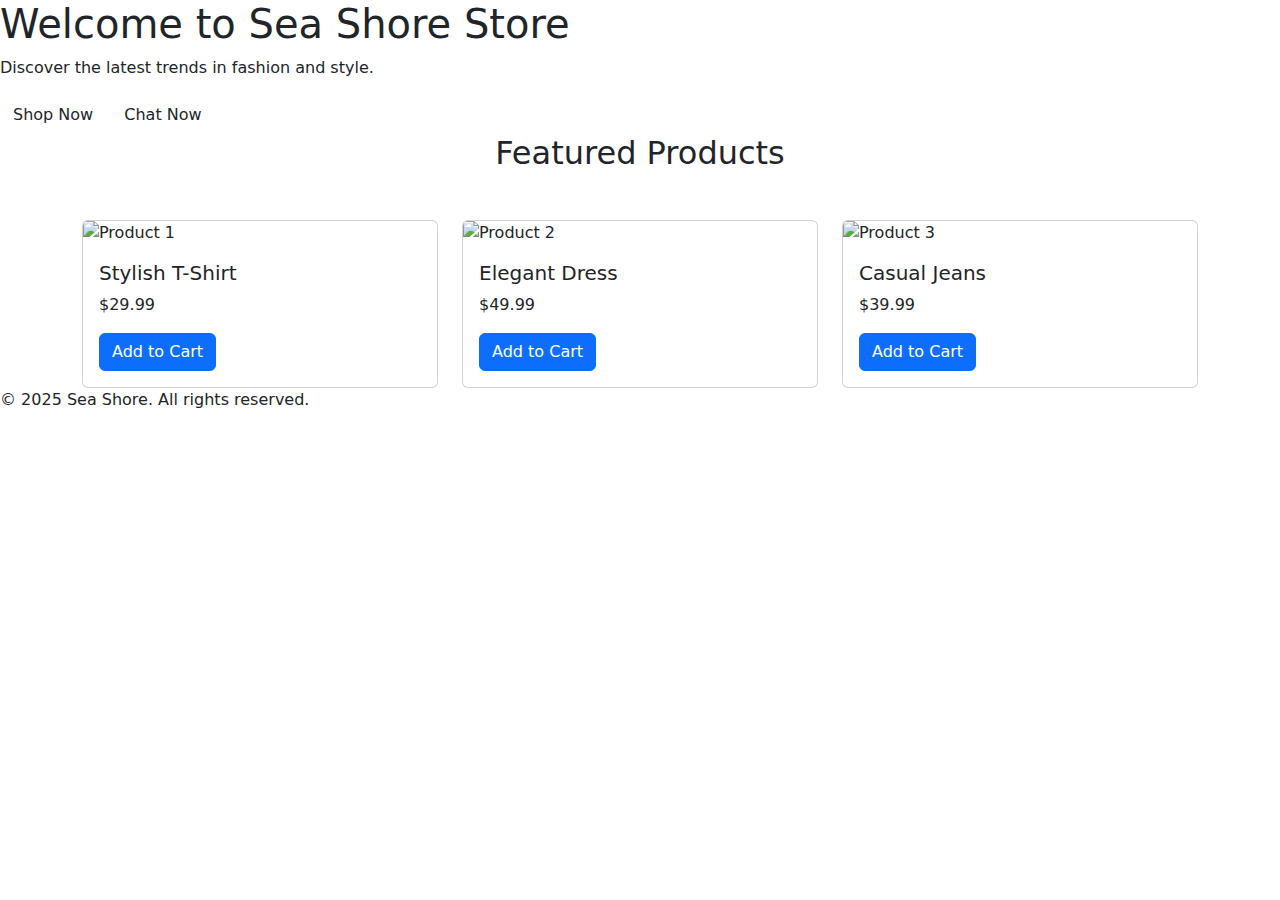
<file: src/main/resources/templates/index.html>
<!DOCTYPE html>
<html xmlns:th="http://www.thymeleaf.org">
<head>
    <meta charset="UTF-8">
    <meta name="viewport" content="width=device-width, initial-scale=1.0">
    <title>Sea Shore Store - Home</title>
    
    <!-- Bootstrap CSS -->
    <link href="https://cdn.jsdelivr.net/npm/bootstrap@5.3.0-alpha1/dist/css/bootstrap.min.css" rel="stylesheet">
    
    <!-- Font Awesome for Icons -->
    <link rel="stylesheet" href="https://cdnjs.cloudflare.com/ajax/libs/font-awesome/6.4.0/css/all.min.css">
    
    <!-- Custom CSS -->
    <link rel="stylesheet" th:href="@{/css/index.css}">
</head>
<body>

    <!-- Navbar -->
    <div th:replace="fragments/navbar :: nav"></div>

    <!-- Hero Section -->
    <section class="hero-section">
        <div class="hero-content">
            <h1>Welcome to Sea Shore Store</h1>
            <p>Discover the latest trends in fashion and style.</p>
            <div class="hero-buttons">
                <a href="/shopview" class="btn btn-shop-now">Shop Now</a>
                <a href="/chatview" class="btn btn-chat-now">Chat Now</a>
            </div>
        </div>
    </section>

    <!-- Featured Products Section -->
    <div class="featured-products">
        <div class="container">
            <h2 class="text-center mb-5">Featured Products</h2>
            <div class="row">
                <div class="col-md-4">
                    <div class="card product-card">
                        <img th:src="@{/images/tshirt1.jpg}" class="card-img-top" alt="Product 1">
                        <div class="card-body">
                            <h5 class="card-title">Stylish T-Shirt</h5>
                            <p class="card-text">$29.99</p>
                            <a href="#" class="btn btn-primary">Add to Cart</a>
                        </div>
                    </div>
                </div>
                <div class="col-md-4">
                    <div class="card product-card">
                        <img th:src="@{/images/Dress.jpg}" class="card-img-top" alt="Product 2">
                        <div class="card-body">
                            <h5 class="card-title">Elegant Dress</h5>
                            <p class="card-text">$49.99</p>
                            <a href="#" class="btn btn-primary">Add to Cart</a>
                        </div>
                    </div>
                </div>
                <div class="col-md-4">
                    <div class="card product-card">
                        <img th:src="@{/images/Jeans1.jpg}" class="card-img-top" alt="Product 3">
                        <div class="card-body">
                            <h5 class="card-title">Casual Jeans</h5>
                            <p class="card-text">$39.99</p>
                            <a href="#" class="btn btn-primary">Add to Cart</a>
                        </div>
                    </div>
                </div>
            </div>
        </div>
    </div>

    <!-- Footer -->
    <footer class="footer">
        <div class="footer-container">
            <p>&copy; 2025 Sea Shore. All rights reserved.</p>
        </div>
    </footer>

    

    <!-- Bootstrap JS -->
    <script src="https://cdn.jsdelivr.net/npm/bootstrap@5.3.0-alpha1/dist/js/bootstrap.bundle.min.js"></script>
</body>
</html>
</file>
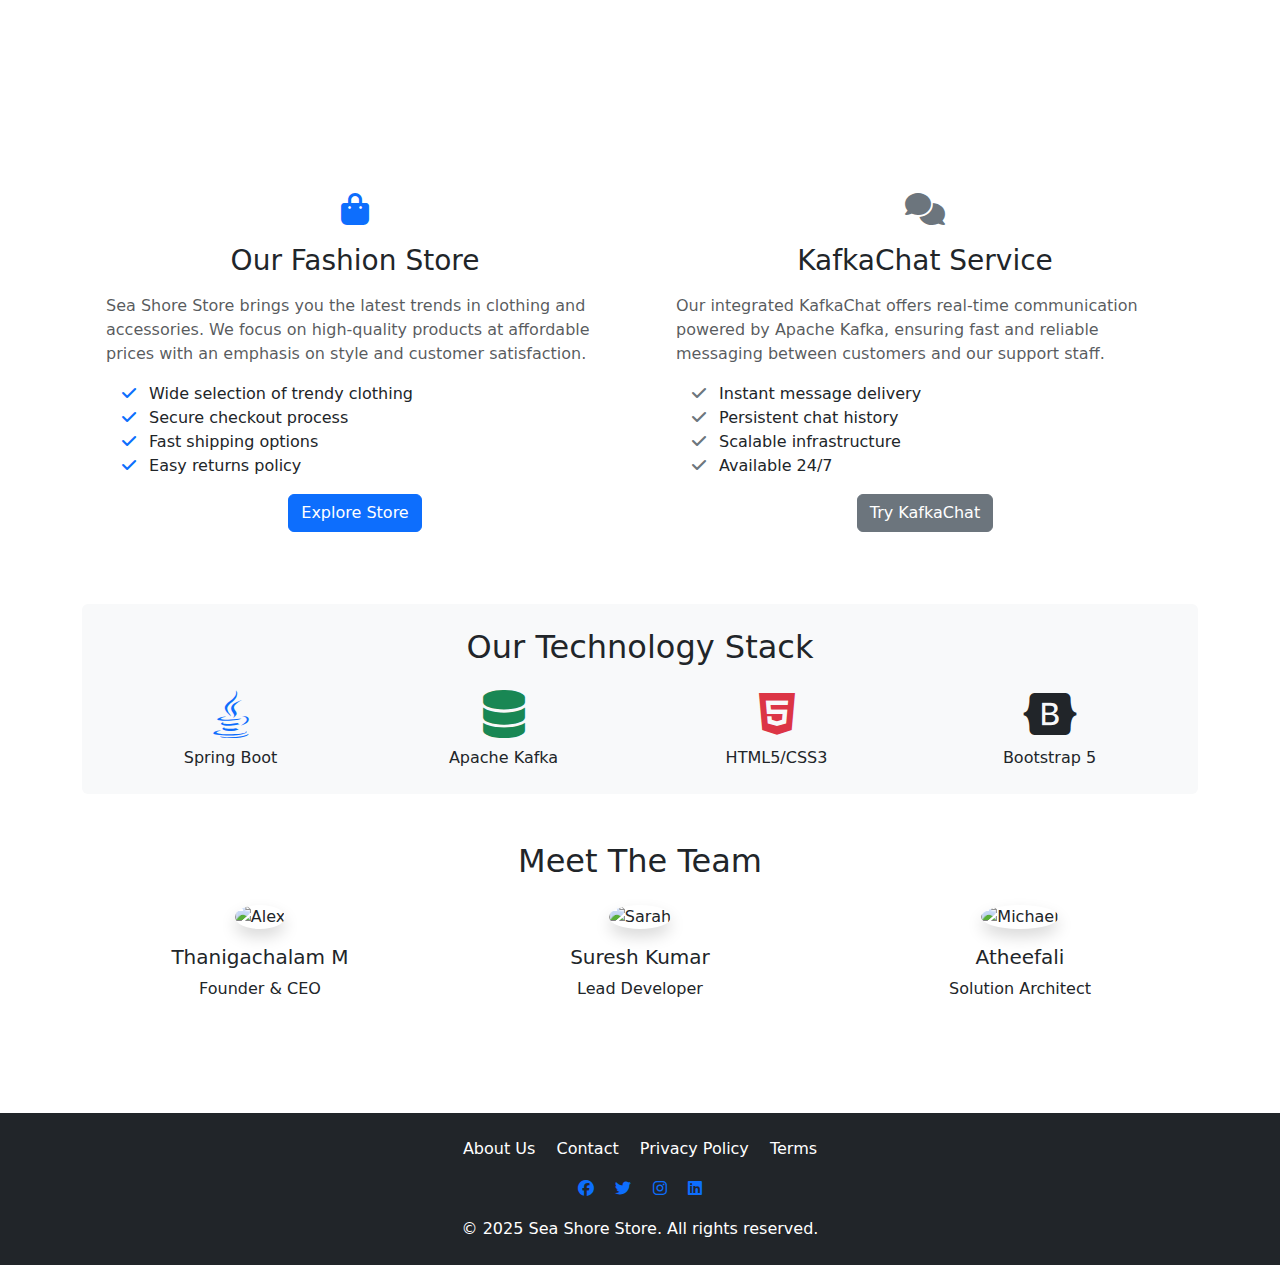
<file: src/main/resources/templates/about.html>
<!DOCTYPE html>
<html xmlns:th="http://www.thymeleaf.org" lang="en">
<head>
    <meta charset="UTF-8">
    <meta name="viewport" content="width=device-width, initial-scale=1.0">
    <title>About - Sea Shore Store</title>

    <!-- Bootstrap CSS -->
    <link href="https://cdn.jsdelivr.net/npm/bootstrap@5.3.0-alpha1/dist/css/bootstrap.min.css" rel="stylesheet">

    <!-- Font Awesome -->
    <link rel="stylesheet" href="https://cdnjs.cloudflare.com/ajax/libs/font-awesome/6.4.0/css/all.min.css">

    <!-- Custom CSS -->
    <link rel="stylesheet" th:href="@{/css/index.css}">
    <link rel="stylesheet" th:href="@{/css/about.css}">
</head>
<body>

<!-- Navbar -->
<div th:replace="fragments/navbar :: nav"></div>

<!-- Hero Section -->
<section class="hero-section about-hero text-white text-center d-flex align-items-center justify-content-center">
    <div>
        <h1 class="display-4 fw-bold">About Sea Shore Store</h1>
        <p class="lead">Your premier destination for fashion and real-time customer service</p>
    </div>
</section>

<!-- About Section -->
<div class="container py-5">
    <div class="row g-4">
        <!-- Fashion Store -->
        <div class="col-md-6">
            <div class="about-card p-4 h-100">
                <div class="text-center mb-3">
                    <i class="fas fa-shopping-bag fa-2x text-primary"></i>
                </div>
                <h3 class="text-center mb-3">Our Fashion Store</h3>
                <p class="text-muted">
                    Sea Shore Store brings you the latest trends in clothing and accessories. We focus on high-quality products at affordable prices with an emphasis on style and customer satisfaction.
                </p>
                <ul class="list-unstyled ps-3">
                    <li><i class="fas fa-check text-primary me-2"></i> Wide selection of trendy clothing</li>
                    <li><i class="fas fa-check text-primary me-2"></i> Secure checkout process</li>
                    <li><i class="fas fa-check text-primary me-2"></i> Fast shipping options</li>
                    <li><i class="fas fa-check text-primary me-2"></i> Easy returns policy</li>
                </ul>
                <div class="text-center mt-3">
                    <a href="/shopview" class="btn btn-primary">Explore Store</a>
                </div>
            </div>
        </div>

        <!-- Kafka Chat -->
        <div class="col-md-6">
            <div class="about-card p-4 h-100">
                <div class="text-center mb-3">
                    <i class="fas fa-comments fa-2x text-secondary"></i>
                </div>
                <h3 class="text-center mb-3">KafkaChat Service</h3>
                <p class="text-muted">
                    Our integrated KafkaChat offers real-time communication powered by Apache Kafka, ensuring fast and reliable messaging between customers and our support staff.
                </p>
                <ul class="list-unstyled ps-3">
                    <li><i class="fas fa-check text-secondary me-2"></i> Instant message delivery</li>
                    <li><i class="fas fa-check text-secondary me-2"></i> Persistent chat history</li>
                    <li><i class="fas fa-check text-secondary me-2"></i> Scalable infrastructure</li>
                    <li><i class="fas fa-check text-secondary me-2"></i> Available 24/7</li>
                </ul>
                <div class="text-center mt-3">
                    <a href="/chatview" class="btn btn-secondary">Try KafkaChat</a>
                </div>
            </div>
        </div>
    </div>

    <!-- Tech Stack -->
    <div class="technology-section mt-5 p-4 rounded bg-light text-center">
        <h2 class="mb-4">Our Technology Stack</h2>
        <div class="row g-4">
            <div class="col-6 col-md-3">
                <i class="fab fa-java fa-3x text-primary mb-2"></i>
                <p class="mb-0">Spring Boot</p>
            </div>
            <div class="col-6 col-md-3">
                <i class="fas fa-database fa-3x text-success mb-2"></i>
                <p class="mb-0">Apache Kafka</p>
            </div>
            <div class="col-6 col-md-3">
                <i class="fab fa-html5 fa-3x text-danger mb-2"></i>
                <p class="mb-0">HTML5/CSS3</p>
            </div>
            <div class="col-6 col-md-3">
                <i class="fab fa-bootstrap fa-3x text-purple mb-2"></i>
                <p class="mb-0">Bootstrap 5</p>
            </div>
        </div>
    </div>

    <!-- Team Section -->
    <div class="team-section mt-5 text-center">
        <h2 class="mb-4">Meet The Team</h2>
        <div class="row g-4 justify-content-center">
            <div class="col-md-4">
                <div class="team-member">
                    <img th:src="@{/images/ThanigachalamM.jpg}" class="rounded-circle shadow" width="150" height="150" alt="Alex">
                    <h5 class="mt-3">Thanigachalam M</h5>
                    <p class="textm">Founder & CEO</p>
                </div>
            </div>
            <div class="col-md-4">
                <div class="team-member">
                    <img th:src="@{/images/Suresh1.jpg}" class="rounded-circle shadow" width="150" height="150" alt="Sarah">
                    <h5 class="mt-3">Suresh Kumar</h5>
                    <p class="textm">Lead Developer</p>
                </div>
            </div>
            <div class="col-md-4">
                <div class="team-member">
                    <img th:src="@{/images/Black.jpg}" class="rounded-circle shadow" width="150" height="150" alt="Michael">
                    <h5 class="mt-3">Atheefali</h5>
                    <p class="textm">Solution Architect</p>
                </div>
            </div>
        </div>
    </div>
</div>

<!-- Footer -->
<footer class="footer mt-5 py-4 bg-dark text-white text-center">
    <div class="container">
        <div class="footer-links mb-3">
            <a href="/about" class="text-white text-decoration-none mx-2">About Us</a>
            <a href="/contact" class="text-white text-decoration-none mx-2">Contact</a>
            <a href="/privacy" class="text-white text-decoration-none mx-2">Privacy Policy</a>
            <a href="/terms" class="text-white text-decoration-none mx-2">Terms</a>
        </div>
        <div class="social-icons mb-3">
            <a href="#"><i class="fab fa-facebook mx-2"></i></a>
            <a href="#"><i class="fab fa-twitter mx-2"></i></a>
            <a href="#"><i class="fab fa-instagram mx-2"></i></a>
            <a href="#"><i class="fab fa-linkedin mx-2"></i></a>
        </div>
        <p class="mb-0">&copy; 2025 Sea Shore Store. All rights reserved.</p>
    </div>
</footer>

<!-- Bootstrap JS -->
<script src="https://cdn.jsdelivr.net/npm/bootstrap@5.3.0-alpha1/dist/js/bootstrap.bundle.min.js"></script>
</body>
</html>
</file>
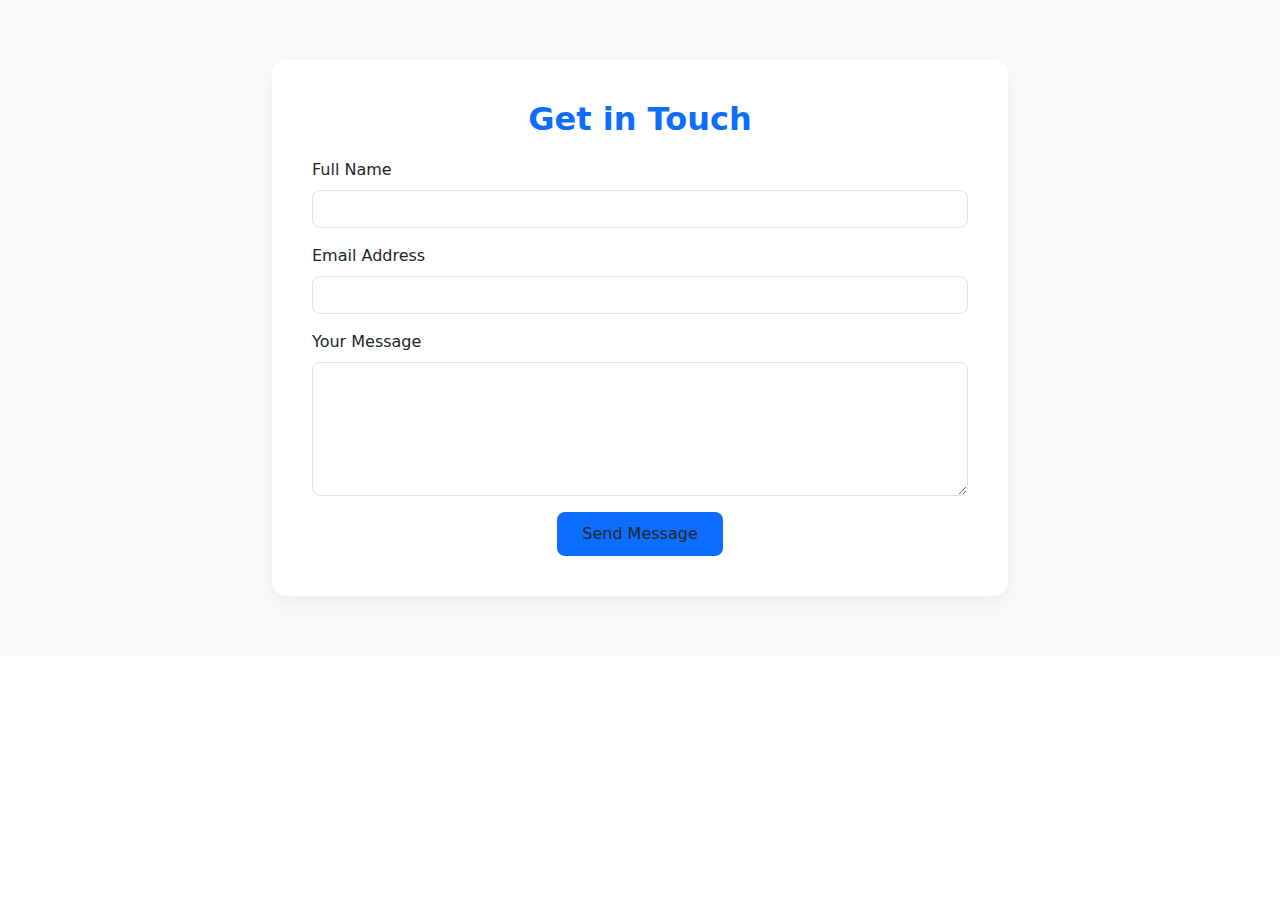
<file: src/main/resources/templates/contact.html>
<!DOCTYPE html>
<html xmlns:th="http://www.thymeleaf.org" lang="en">
<head>
    <meta charset="UTF-8">
    <title>Contact Us - Sea Shore Store</title>
    <link href="https://cdn.jsdelivr.net/npm/bootstrap@5.3.0-alpha1/dist/css/bootstrap.min.css" rel="stylesheet">
    <link rel="stylesheet" href="https://cdnjs.cloudflare.com/ajax/libs/font-awesome/6.4.0/css/all.min.css">
    <style>
        .contact-section {
            padding: 60px 0;
            background-color: #f8f9fa;
        }

        .contact-card {
            background: white;
            padding: 40px;
            border-radius: 15px;
            box-shadow: 0 8px 20px rgba(0,0,0,0.05);
        }

        .contact-card h2 {
            margin-bottom: 20px;
            font-weight: 600;
            color: #0d6efd;
        }

        .form-control {
            border-radius: 8px;
        }

        .btn-send {
            background-color: #0d6efd;
            border: none;
            padding: 10px 25px;
            border-radius: 8px;
            font-weight: 500;
        }

        .btn-send:hover {
            background-color: #084298;
        }
    </style>
</head>
<body>

<!-- Navbar -->
<div th:replace="fragments/navbar :: nav"></div>

<!-- Contact Section -->
<section class="contact-section">
    <div class="container">
        <div class="row justify-content-center">
            <div class="col-lg-8">
                <div class="contact-card">
                    <h2 class="text-center">Get in Touch</h2>
                    <form th:action="@{/contact}" method="post">
                        <div class="mb-3">
                            <label for="name" class="form-label">Full Name</label>
                            <input type="text" class="form-control" id="name" name="name" required>
                        </div>
                        <div class="mb-3">
                            <label for="email" class="form-label">Email Address</label>
                            <input type="email" class="form-control" id="email" name="email" required>
                        </div>
                        <div class="mb-3">
                            <label for="message" class="form-label">Your Message</label>
                            <textarea class="form-control" id="message" name="message" rows="5" required></textarea>
                        </div>
                        <div class="text-center">
                            <button type="submit" class="btn btn-send">Send Message</button>
                        </div>
                    </form>
                </div>
            </div>
        </div>
    </div>
</section>

<!-- Footer -->
<div th:replace="fragments/footer :: footer"></div>

<script src="https://cdn.jsdelivr.net/npm/bootstrap@5.3.0-alpha1/dist/js/bootstrap.bundle.min.js"></script>
</body>
</html>
</file>
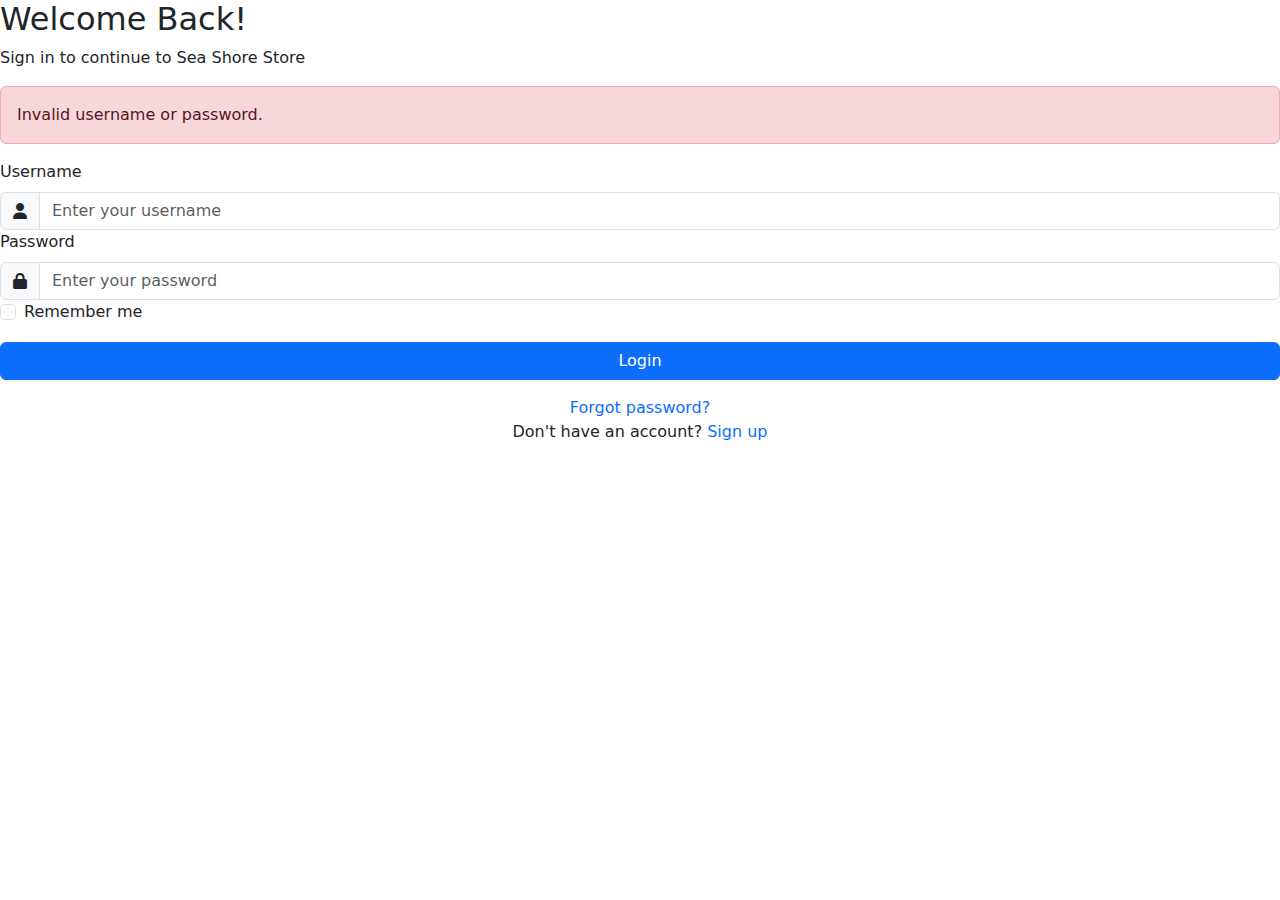
<file: src/main/resources/templates/login.html>
<!DOCTYPE html>
<html xmlns:th="http://www.thymeleaf.org">
<head>
    <meta charset="UTF-8">
    <meta name="viewport" content="width=device-width, initial-scale=1.0">
    <title>Login - Sea Shore Store</title>
    
    <!-- Bootstrap CSS -->
    <link href="https://cdn.jsdelivr.net/npm/bootstrap@5.3.0-alpha1/dist/css/bootstrap.min.css" rel="stylesheet">
    
    <!-- Font Awesome for Icons -->
    <link rel="stylesheet" href="https://cdnjs.cloudflare.com/ajax/libs/font-awesome/6.4.0/css/all.min.css">
    
    <!-- Custom CSS -->
    <link rel="stylesheet" th:href="@{/css/login.css}">
</head>
<body>
    <div class="login-container">
        <div class="login-card">
            <div class="login-header">
                <h2>Welcome Back!</h2>
                <p>Sign in to continue to Sea Shore Store</p>
            </div>
            <div class="login-body">
                <form th:action="@{/login}" method="post">
                    <!-- Error Message -->
                    <div th:if="${param.error}" class="alert alert-danger">
                        Invalid username or password.
                    </div>

                    <!-- Username Field -->
                    <div class="form-group">
                        <label for="username" class="form-label">Username</label>
                        <div class="input-group">
                            <span class="input-group-text"><i class="fas fa-user"></i></span>
                            <input type="text" class="form-control" id="username" name="username" placeholder="Enter your username" required>
                        </div>
                    </div>

                    <!-- Password Field -->
                    <div class="form-group">
                        <label for="password" class="form-label">Password</label>
                        <div class="input-group">
                            <span class="input-group-text"><i class="fas fa-lock"></i></span>
                            <input type="password" class="form-control" id="password" name="password" placeholder="Enter your password" required>
                        </div>
                    </div>

                    <!-- Remember Me Checkbox -->
                    <div class="form-check">
                        <input type="checkbox" class="form-check-input" id="rememberMe">
                        <label class="form-check-label" for="rememberMe">Remember me</label>
                    </div>

                    <!-- Submit Button -->
                    <button type="submit" class="btn btn-primary w-100 mt-3">Login</button>

                    <!-- Forgot Password Link -->
                    <div class="text-center mt-3">
                        <a href="#" class="text-decoration-none">Forgot password?</a>
                    </div>
                </form>
            </div>
            <div class="login-footer">
                <p class="text-center">Don't have an account? <a href="/register" class="text-decoration-none">Sign up</a></p>
            </div>
        </div>
    </div>

    <!-- Bootstrap JS -->
    <script src="https://cdn.jsdelivr.net/npm/bootstrap@5.3.0-alpha1/dist/js/bootstrap.bundle.min.js"></script>
</body>
</html>
</file>
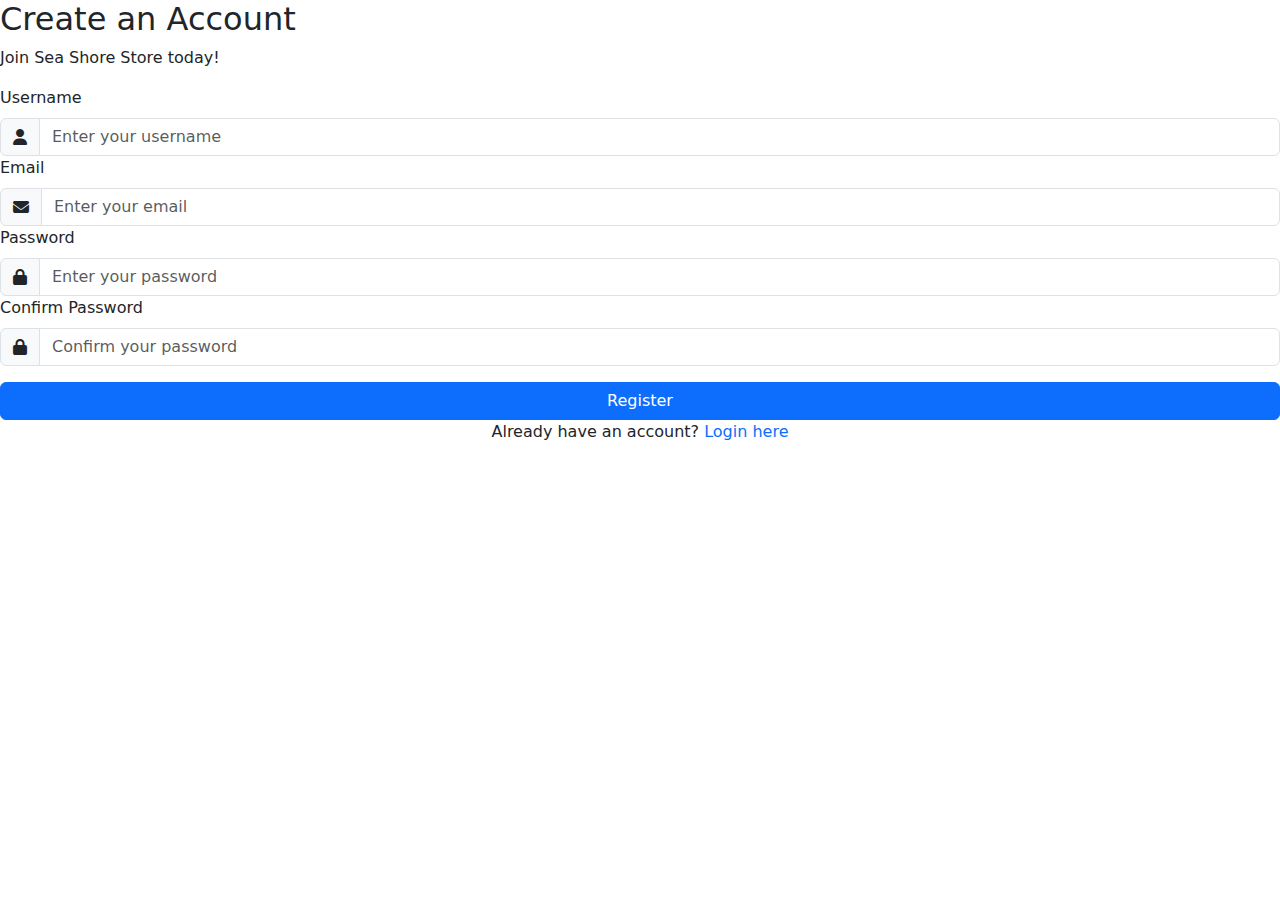
<file: src/main/resources/templates/register.html>
<!DOCTYPE html>
<html xmlns:th="http://www.thymeleaf.org">
<head>
    <meta charset="UTF-8">
    <meta name="viewport" content="width=device-width, initial-scale=1.0">
    <title>Register - Sea Shore Store</title>
    
    <!-- Bootstrap CSS -->
    <link href="https://cdn.jsdelivr.net/npm/bootstrap@5.3.0-alpha1/dist/css/bootstrap.min.css" rel="stylesheet">
    
    <!-- Font Awesome for Icons -->
    <link rel="stylesheet" href="https://cdnjs.cloudflare.com/ajax/libs/font-awesome/6.4.0/css/all.min.css">
    
    <!-- Custom CSS -->
    <link rel="stylesheet" th:href="@{/css/login.css}">
</head>
<body>
    <div class="login-container">
        <div class="login-card">
            <div class="login-header">
                <h2>Create an Account</h2>
                <p>Join Sea Shore Store today!</p>
            </div>
            <div class="login-body">
                <form th:action="@{/register}" method="post">
                    <!-- CSRF Token -->
                    <input type="hidden" th:name="${_csrf.parameterName}" th:value="${_csrf.token}" />

                    <!-- Username Field -->
                    <div class="form-group">
                        <label for="username" class="form-label">Username</label>
                        <div class="input-group">
                            <span class="input-group-text"><i class="fas fa-user"></i></span>
                            <input type="text" class="form-control" id="username" name="username" placeholder="Enter your username" required>
                        </div>
                    </div>
                    
                    <!-- Email Field -->
<div class="form-group">
    <label for="email" class="form-label">Email</label>
    <div class="input-group">
        <span class="input-group-text"><i class="fas fa-envelope"></i></span>
        <input type="email" class="form-control" id="email" name="email" placeholder="Enter your email" required>
    </div>
</div>
                    

                    <!-- Password Field -->
                    <div class="form-group">
                        <label for="password" class="form-label">Password</label>
                        <div class="input-group">
                            <span class="input-group-text"><i class="fas fa-lock"></i></span>
                            <input type="password" class="form-control" id="password" name="password" placeholder="Enter your password" required>
                        </div>
                    </div>

                    <!-- Confirm Password Field -->
                    <div class="form-group">
                        <label for="confirmPassword" class="form-label">Confirm Password</label>
                        <div class="input-group">
                            <span class="input-group-text"><i class="fas fa-lock"></i></span>
                            <input type="password" class="form-control" id="confirmPassword" name="confirmPassword" placeholder="Confirm your password" required>
                        </div>
                    </div>

                    <!-- Submit Button -->
                    <button type="submit" class="btn btn-primary w-100 mt-3">Register</button>
                </form>
            </div>
            <div class="login-footer">
                <p class="text-center">Already have an account? <a href="/login" class="text-decoration-none">Login here</a></p>
            </div>
        </div>
    </div>

    <!-- Bootstrap JS -->
    <script src="https://cdn.jsdelivr.net/npm/bootstrap@5.3.0-alpha1/dist/js/bootstrap.bundle.min.js"></script>
</body>
</html>
</file>
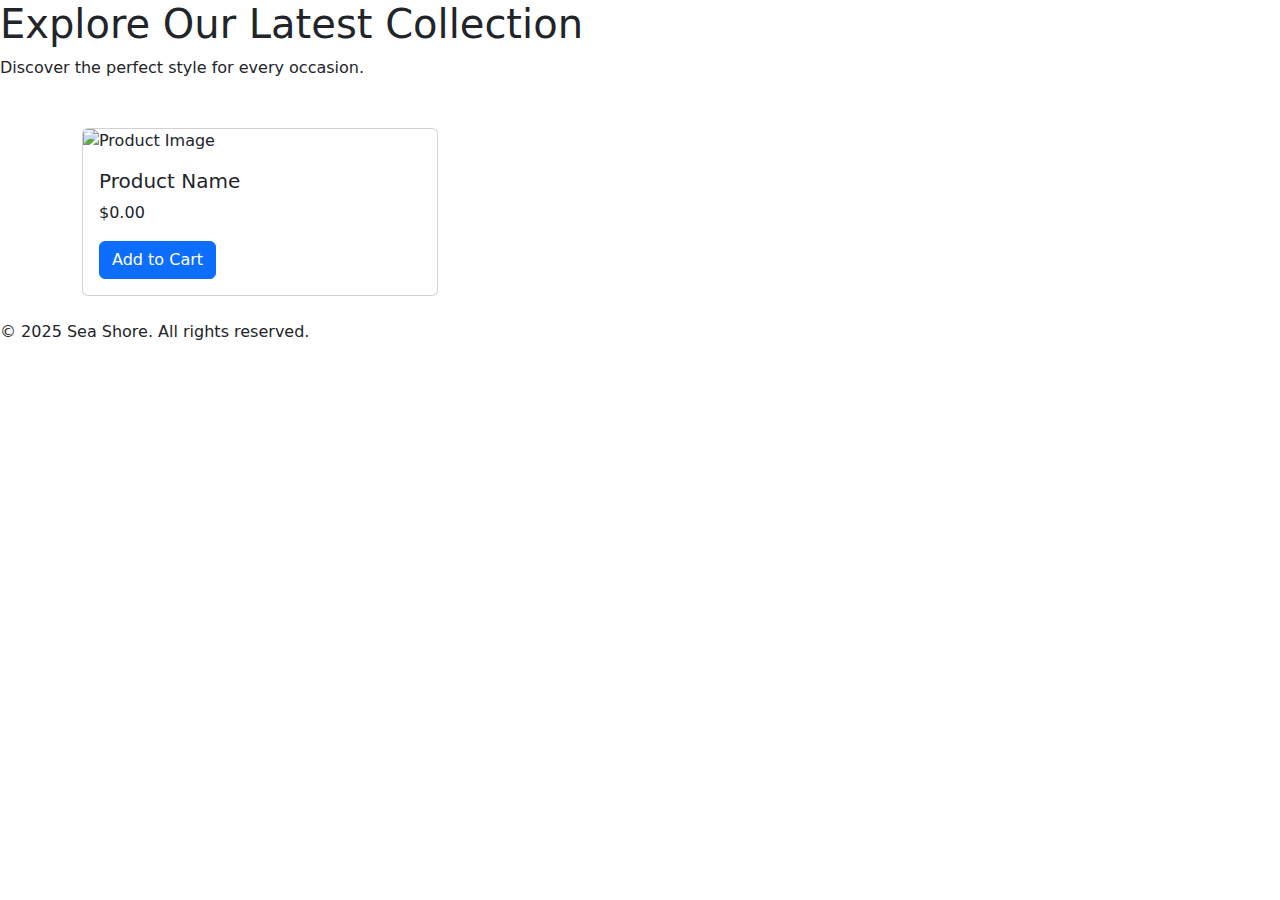
<file: src/main/resources/templates/shop.html>
<!DOCTYPE html>
<html xmlns:th="http://www.thymeleaf.org">
<head>
    <meta charset="UTF-8">
    <meta name="viewport" content="width=device-width, initial-scale=1.0">
    <title>Sea Shore Store - Shop</title>
    
    <!-- Bootstrap CSS -->
    <link href="https://cdn.jsdelivr.net/npm/bootstrap@5.3.0-alpha1/dist/css/bootstrap.min.css" rel="stylesheet">
    
    <!-- Font Awesome for Icons -->
    <link rel="stylesheet" href="https://cdnjs.cloudflare.com/ajax/libs/font-awesome/6.4.0/css/all.min.css">
    
    <!-- Custom CSS -->
    <link rel="stylesheet" th:href="@{/css/shop.css}">
</head>
<body>

    <!-- Navbar -->
    <div th:replace="fragments/navbar :: nav"></div>

    <!-- Shop Banner -->
    <div class="shop-banner">
        <h1>Explore Our Latest Collection</h1>
        <p>Discover the perfect style for every occasion.</p>
    </div>

    <!-- Products Section -->
    <div class="container mt-5">
        <div class="row">
            <div class="col-md-4 mb-4" th:each="product : ${products}">
                <div class="card product-card">
                    <img th:src="@{${product.imageUrl}}" class="card-img-top" alt="Product Image">
                    <div class="card-body">
                        <h5 class="card-title" th:text="${product.name}">Product Name</h5>
                        <p class="card-text">$<span th:text="${product.price}">0.00</span></p>
                        <a href="#" class="btn btn-primary">Add to Cart</a>
                    </div>
                </div>
            </div>
        </div>
    </div>

    <!-- Footer -->
    <footer class="footer">
        <div class="footer-container">
            <p>&copy; 2025 Sea Shore. All rights reserved.</p>
        </div>
    </footer>


    <!-- Bootstrap JS -->
    <script src="https://cdn.jsdelivr.net/npm/bootstrap@5.3.0-alpha1/dist/js/bootstrap.bundle.min.js"></script>
</body>
</html>
</file>
